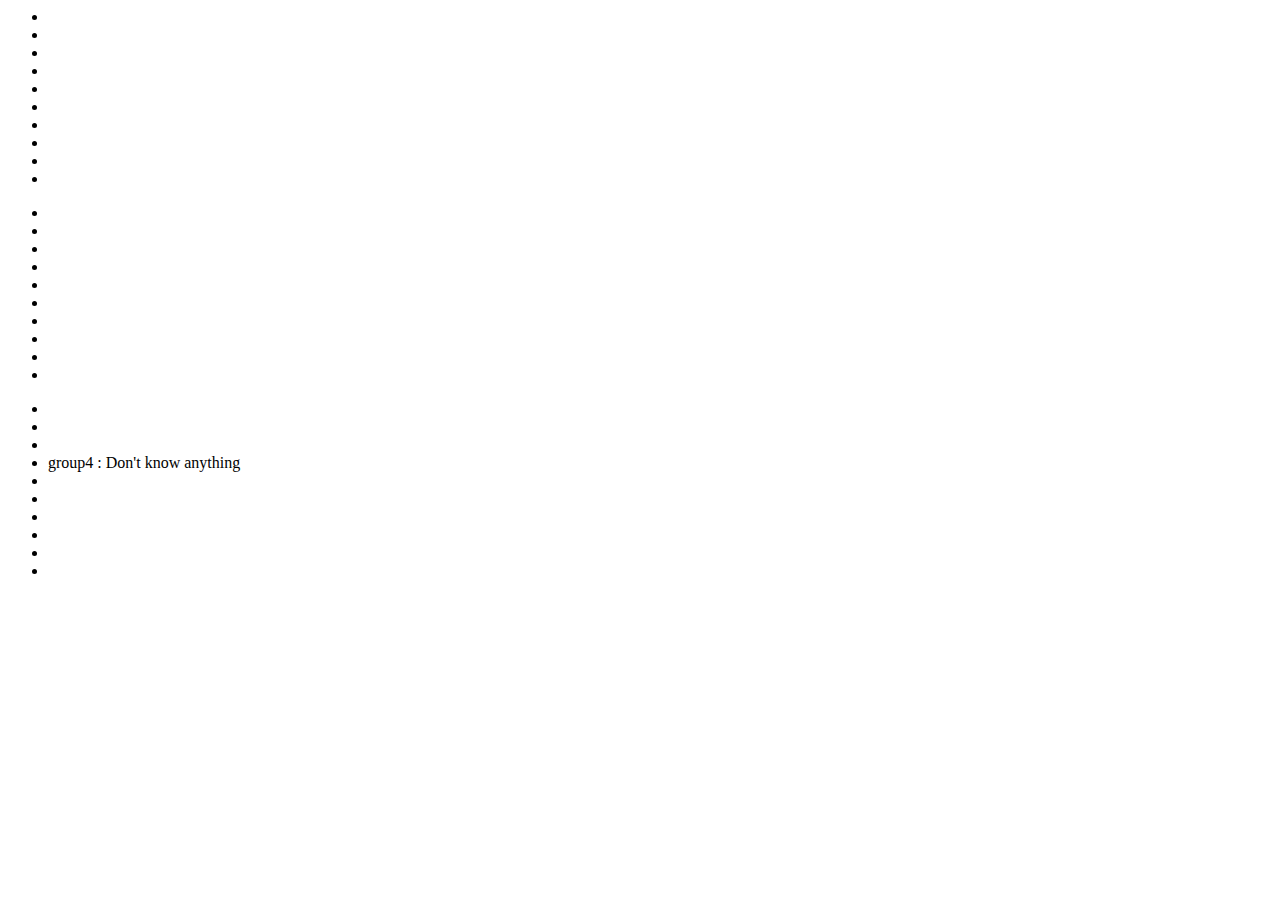
<file: 07_DOM/index.html>
<html>
  <head>
    <title>Dom Document</title>
  </head>
  <body>
    <div id="Section1">
      <ul>
        <li class="group1"></li>
        <li class="group2"></li>
        <li class="group3"></li>
        <li class="group4"></li>
        <li class="group5"></li>
        <li class="group6"></li>
        <li class="group7"></li>
        <li class="group8"></li>
        <li class="group9"></li>
        <li class="group10"></li>
      </ul>
    </div>
    <div id="Section2">
      <ul>
        <li class="group1"></li>
        <li class="group2"></li>
        <li class="group3"></li>
        <li class="group4"></li>
        <li class="group5"></li>
        <li class="group6"></li>
        <li class="group7"></li>
        <li class="group8"></li>
        <li class="group9"></li>
        <li class="group10"></li>
      </ul>
    </div>
    <div id="Section3">
      <ul>
        <li class="group1"></li>
        <li class="group2"></li>
        <li class="group3"></li>
        <li class="group4"></li>
        <li class="group5"></li>
        <li class="group6"></li>
        <li class="group7"></li>
        <li class="group8"></li>
        <li class="group9"></li>
        <li class="group10"></li>
      </ul>
    </div>
    <script src="DOM.js"></script>
  </body>
</html>
</file>
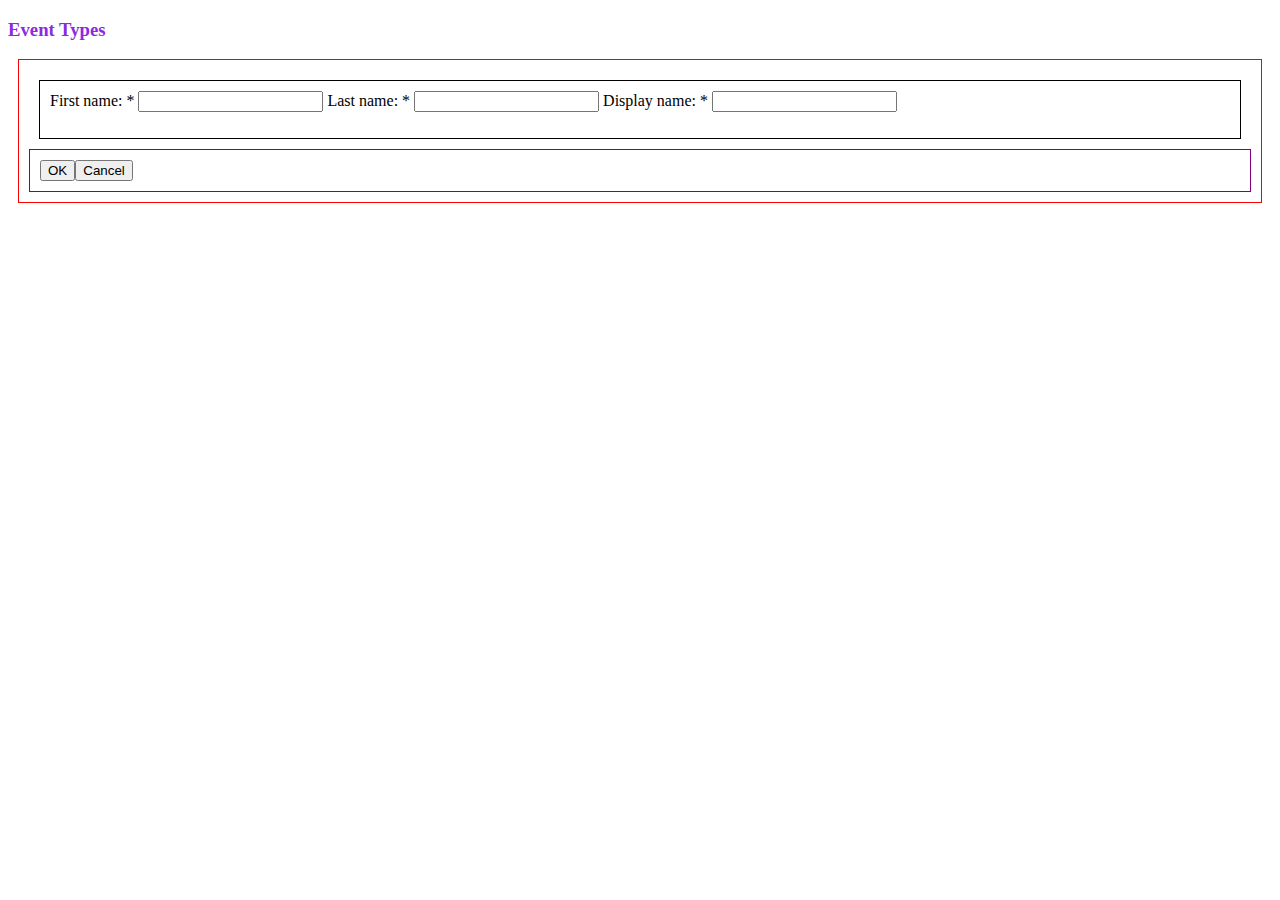
<file: 08_Events/index.html>
<!DOCTYPE html>
<style>
#topic{
  color:blueviolet;
}
</style>
<html lang="en">
  <head>
    <title>Event Types</title>
 
  </head>

  <body>
  
    <h3 id="topic">Event Types</h3> 
    <form action="#" method="post" id="userForm" style="border:1px solid red;padding: 10px;margin: 10px">
      <div id="userDivForm" style="border:1px solid black;padding: 10px;margin: 10px">
        <label for="first_name">First name: <span>*</span></label>
        <input id="first_name" type="text"  required />
        <label for="last_name">Last name: <span>*</span></label>
        <input id="last_name" type="text"  required />
        <label for="display_name">Display name: <span>*</span></label>
        <input id="display_name" type="text" required />
        <p id ="pdisplay"></p>
      </div>
      <div id='coord'></div>
      <div id="divButtonPanel" style="border: 1px solid purple;padding: 10px;">
        <button
          id="submitOK"
          type="submit"
          value="Submit Account"
        >OK
       
      <button id="C001" type="button" value="Not Create Account">
          Cancel
     </button>
      </div>
      
 
    </form>
    <script src="script2.js"></script>
  </body>
</html>
</file>
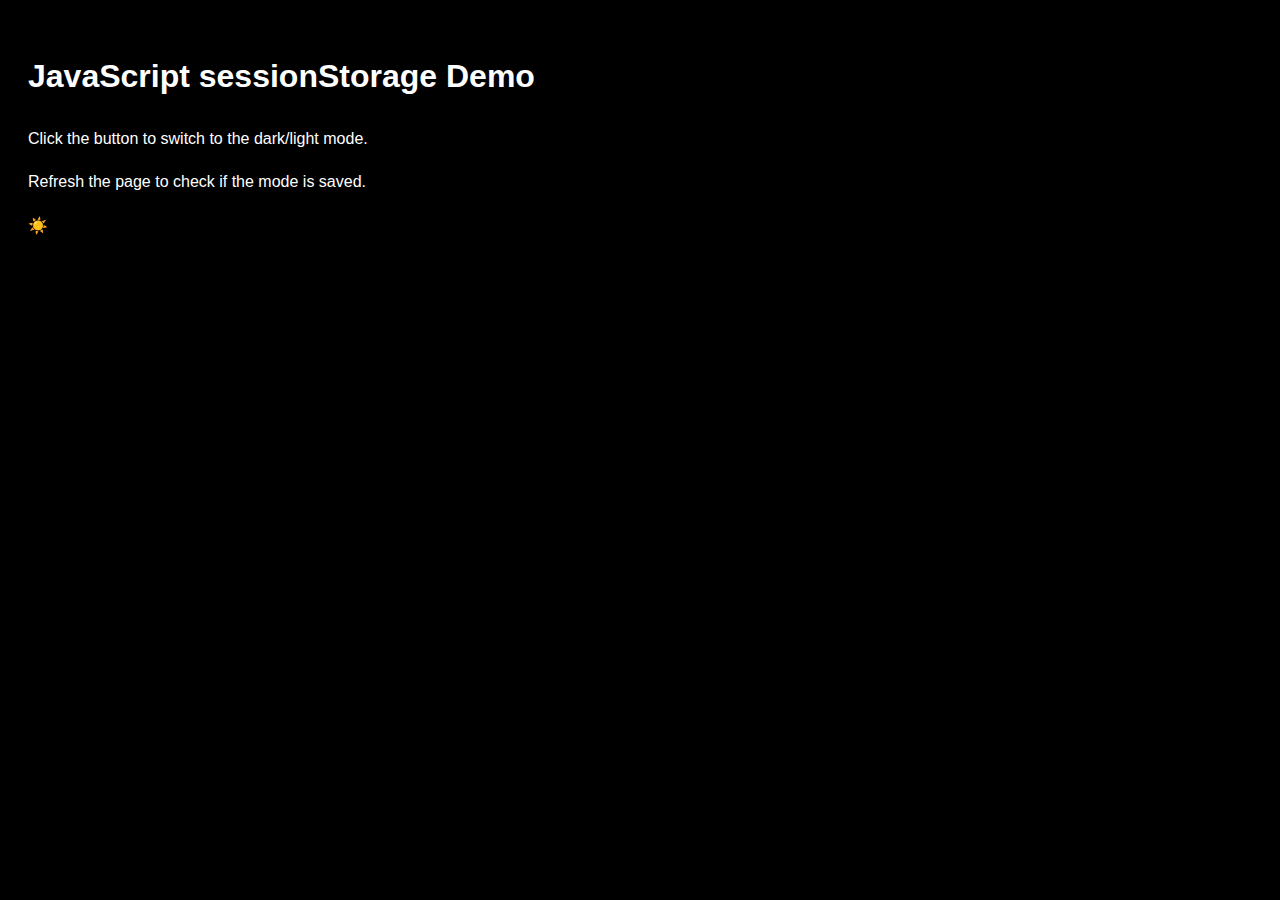
<file: 08_Events/ThemeDemo/Index.html>
<!DOCTYPE html>
<html lang="en">
<head>
    <meta charset="UTF-8">
    <meta name="viewport" content="width=device-width, initial-scale=1.0">
    <title>JavaScript sessionStorage Demo</title>
    <link rel="stylesheet" href="style.css">
</head>
<body>
    <div class="container">
        <h1>JavaScript sessionStorage Demo</h1>
        <p>Click the button to switch to the dark/light mode.</p>
        <p>Refresh the page to check if the mode is saved.</p>
        <a id="theme-switcher" class="btn"></a>
    </div>
    <script src="ThemeColor.js"></script>
</body>

</html>
</file>
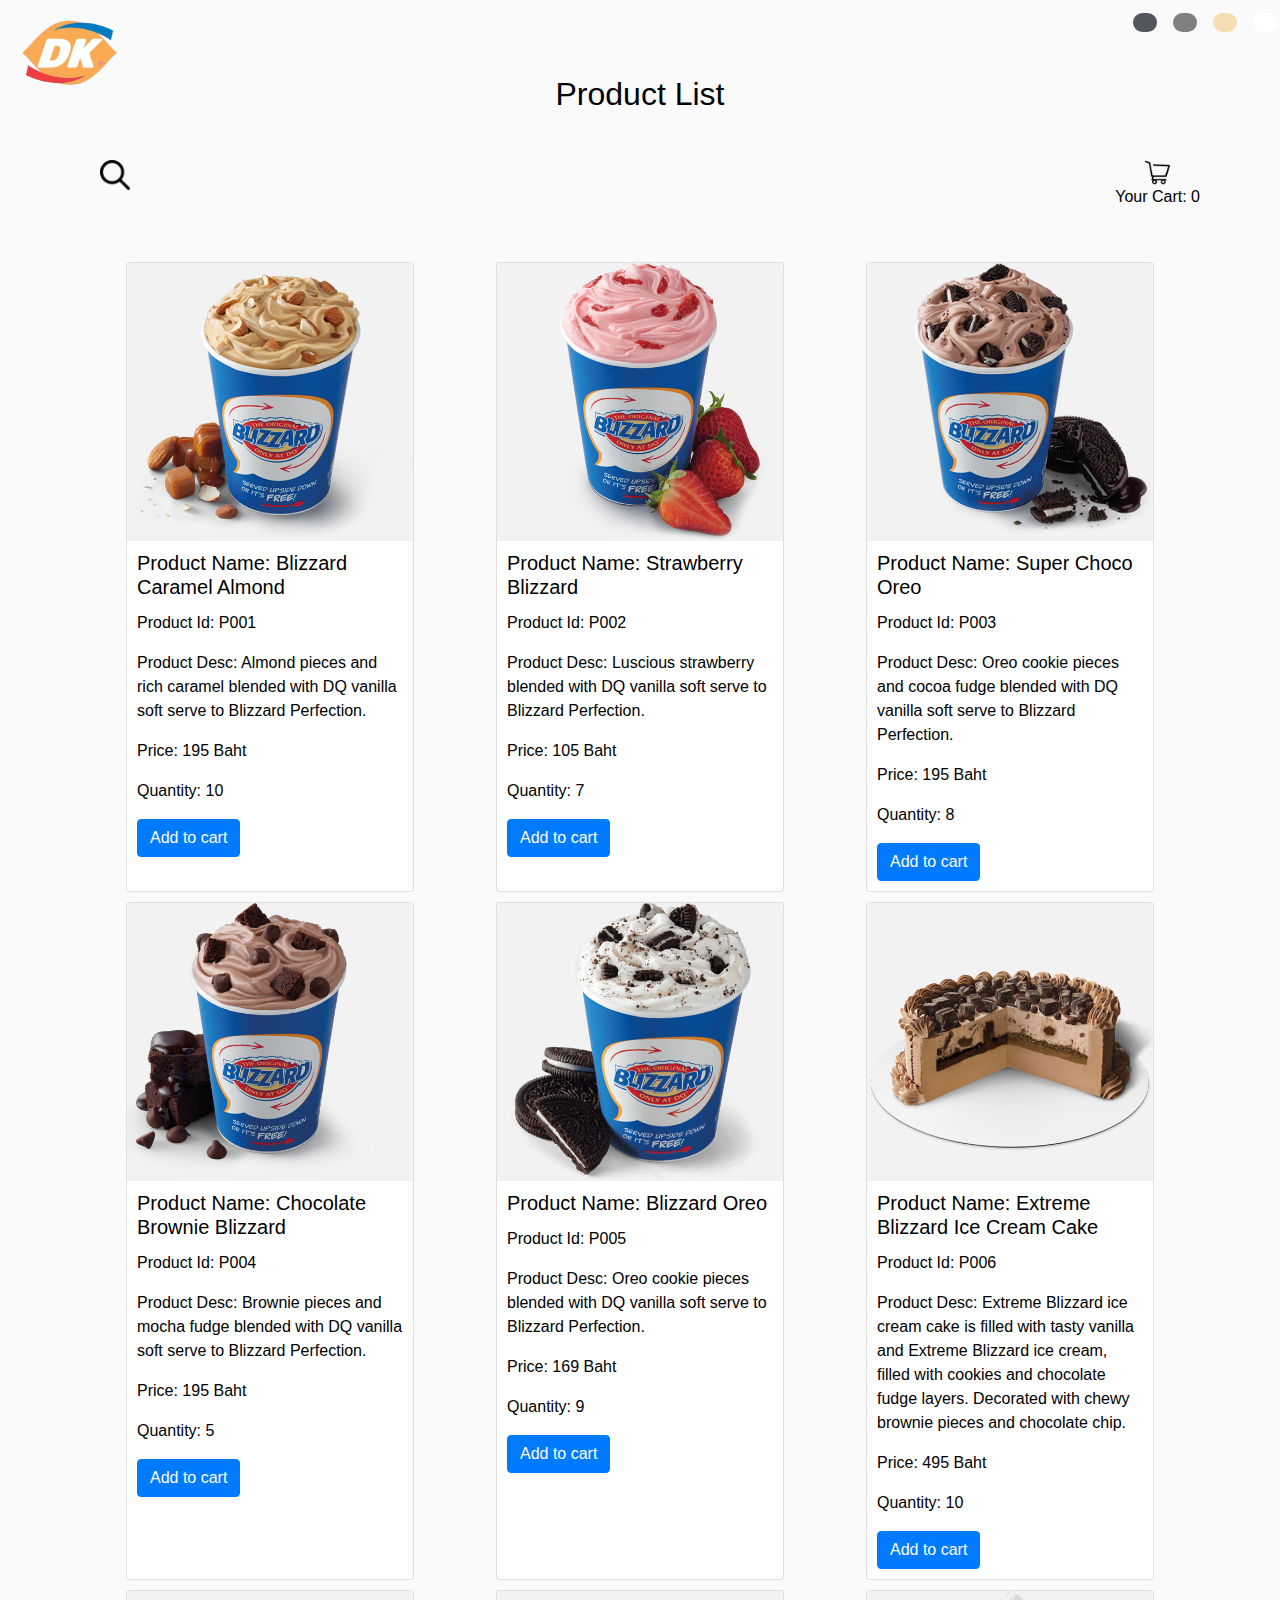
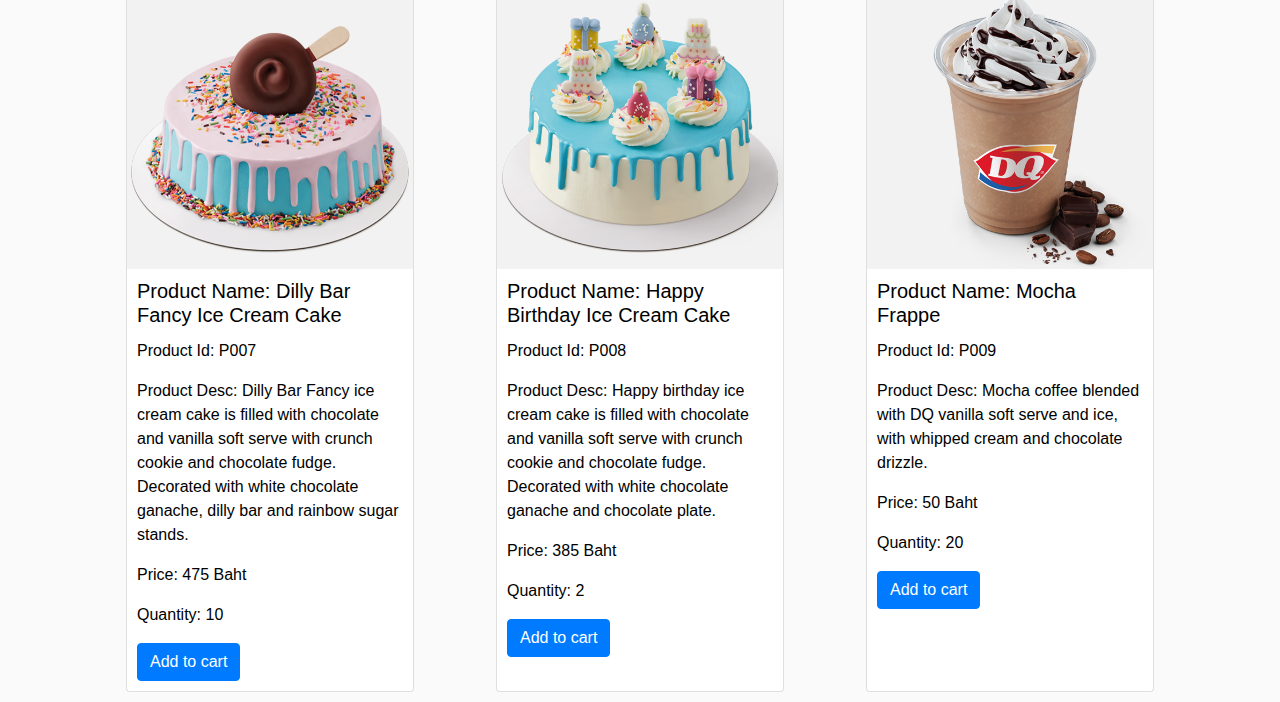
<file: 09_ClientStorage/Assignment8 - Copy/Index.html>
<!DOCTYPE html>
<html lang="en">

<head>
    <meta charset="UTF-8">
    <meta http-equiv="X-UA-Compatible" content="IE=edge">
    <meta name="viewport" content="width=device-width, initial-scale=1.0">
    <title>Dairy King</title>
    <link rel="stylesheet" href="https://stackpath.bootstrapcdn.com/bootstrap/4.3.1/css/bootstrap.min.css"
        integrity="sha384-ggOyR0iXCbMQv3Xipma34MD+dH/1fQ784/j6cY/iJTQUOhcWr7x9JvoRxT2MZw1T" crossorigin="anonymous">
    <link rel="stylesheet" href="style.css">
</head>

<body>
    <div class="body">
        <img id="logo" src="images/Logo.png" alt="Logo">
        <div class="themes">
            <button class="btn btn1"></button>
            <button class="btn btn2"></button>
            <button class="btn btn3"></button>
            <button class="btn btn4"></button>
        </div>
        <br>
        <div id="heading">
            <h2>Product List</h2>
        </div>

        <!-- Collapse button -->
        <button class="navbar-toggler" type="button" data-toggle="collapse" data-target="#basicExampleNav1"
            aria-controls="basicExampleNav1" aria-expanded="false" aria-label="Toggle navigation">
            <span class="navbar-toggler-icon"></span>
        </button>

        <div class="collapse navbar-collapse" id="basicExampleNav1">
            <ul class="navbar-nav ml-auto">
                <li class="nav-item">
                    <a href="#!" class="nav-link navbar-link-2 waves-effect">
                        <span id="cart-count" class="badge badge-pill bg-danger">
                            0
                        </span>
                        <i id="cart" class="bi bi-cart4"></i>
                    </a>
                </li>
                <li class="nav-item">
                    <a href="#!" id="remove-cart" class="nav-link navbar-link-2 waves-effect">
                        <i class="bi bi-trash"></i>
                    </a>
                </li>
                <li class="nav-item">
                    <a href="#!" id="search" class="nav-link waves-effect">
                        <i class="bi bi-search"></i>
                    </a>
                    <div id="input" class="d-none">
                        <div class="input-group mb-3">
                            <input type="text" id="input-text" class="form-control" placeholder="Search for name"
                                aria-label="Search for name" aria-describedby="basic-addon2">
                            <div class="input-group-append">
                                <button id="s-button" class="btn btn-outline-secondary" type="button">Search</button>
                            </div>
                        </div>
                    </div>
                </li>
            </ul>
        </div>
        </nav>
        <!-- Navbar -->
        <div id="products"></div>
    </div>

    <script src="ManageEle.js" type="module"></script> <!-- เรียก script จาก "ManageEle.js"' -->
    <script src="ThemeColor.js"></script>
</body>

</html>
</file>
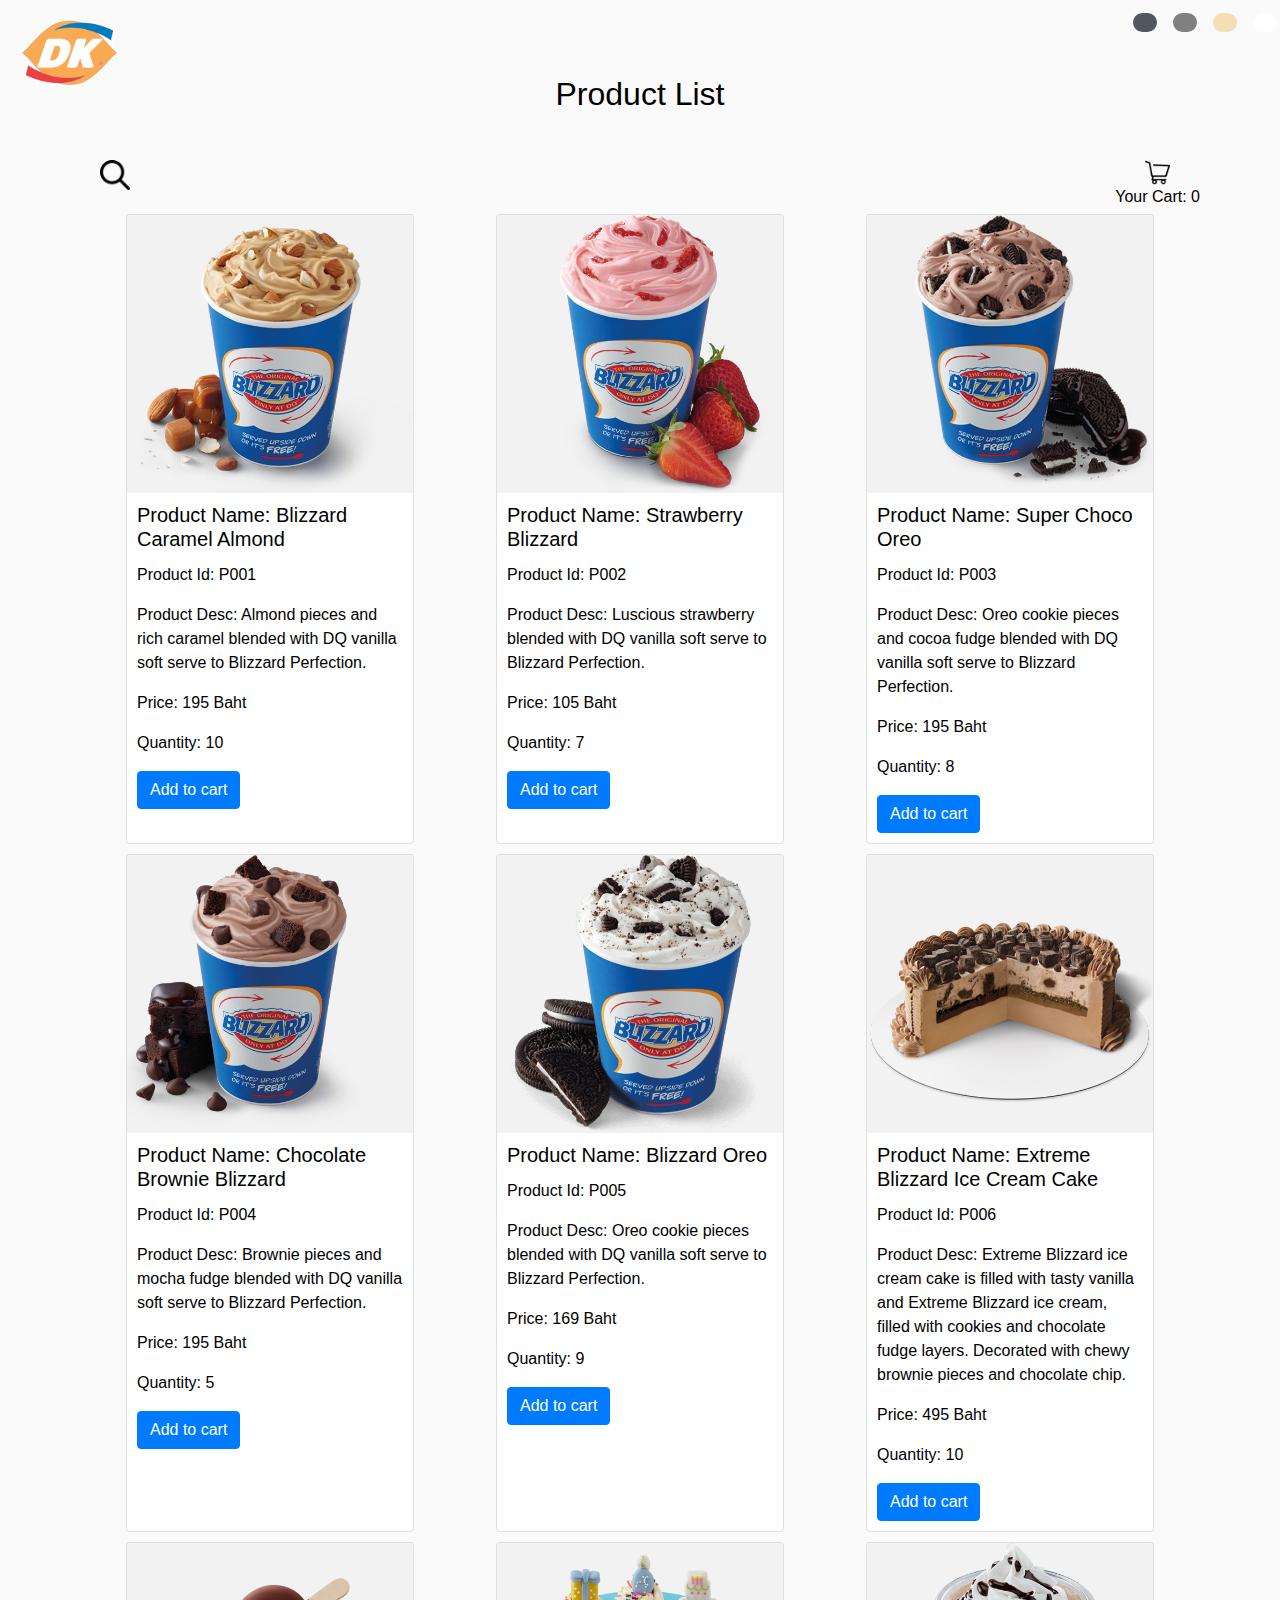
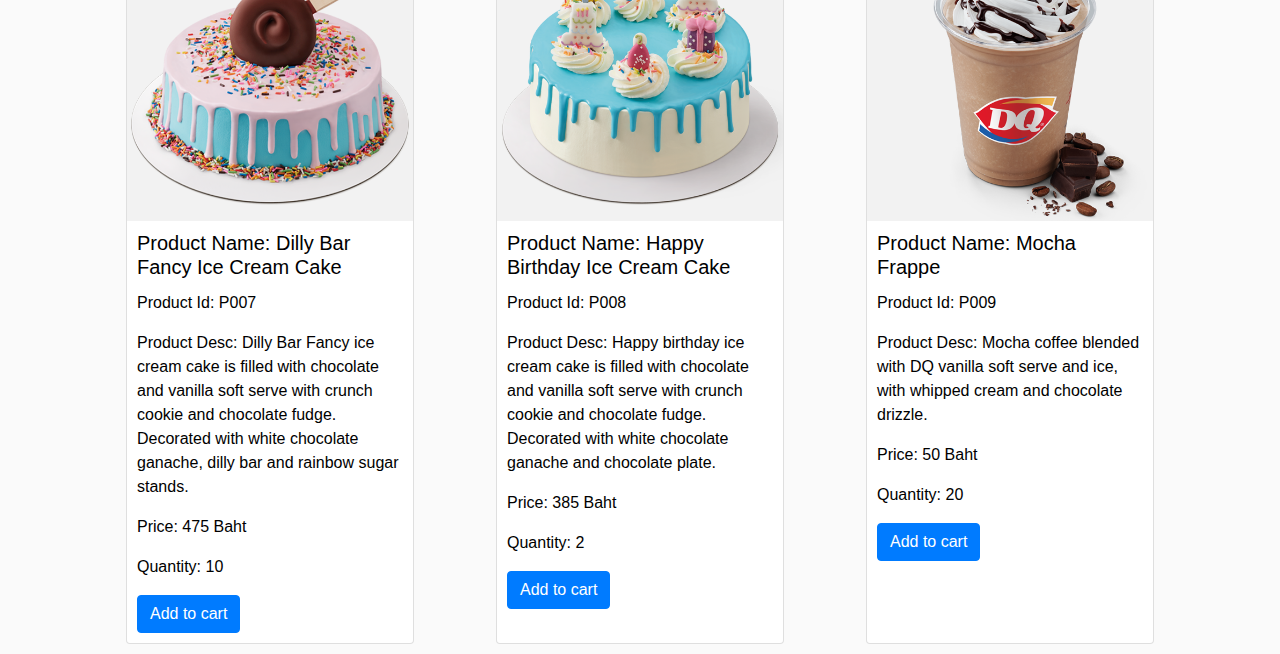
<file: 09_ClientStorage/Assignment8/Index.html>
<!DOCTYPE html>
<html lang="en">

<head>
    <meta charset="UTF-8">
    <meta http-equiv="X-UA-Compatible" content="IE=edge">
    <meta name="viewport" content="width=device-width, initial-scale=1.0">
    <title>Dairy King</title>
    <link rel="stylesheet" href="https://stackpath.bootstrapcdn.com/bootstrap/4.3.1/css/bootstrap.min.css"
        integrity="sha384-ggOyR0iXCbMQv3Xipma34MD+dH/1fQ784/j6cY/iJTQUOhcWr7x9JvoRxT2MZw1T" crossorigin="anonymous">
    <link rel="stylesheet" href="style.css">
</head>

<body>
    <div class="body">
        <img id="logo" src="images/Logo.png" alt="Logo">
            <div class="themes">
                <button class="btn btn1"></button>
                <button class="btn btn2"></button>
                <button class="btn btn3"></button>
                <button class="btn btn4"></button>
            </div>
        <br>
            <div id="heading">
            <h2>Product List</h2>
            </div>
        <div id="products"></div>
    </div>

        <script src="ManageEle.js" type="module"></script> <!-- เรียก script จาก "ManageEle.js"' -->
        <script src="ThemeColor.js"></script>
</body>
</html>
</file>
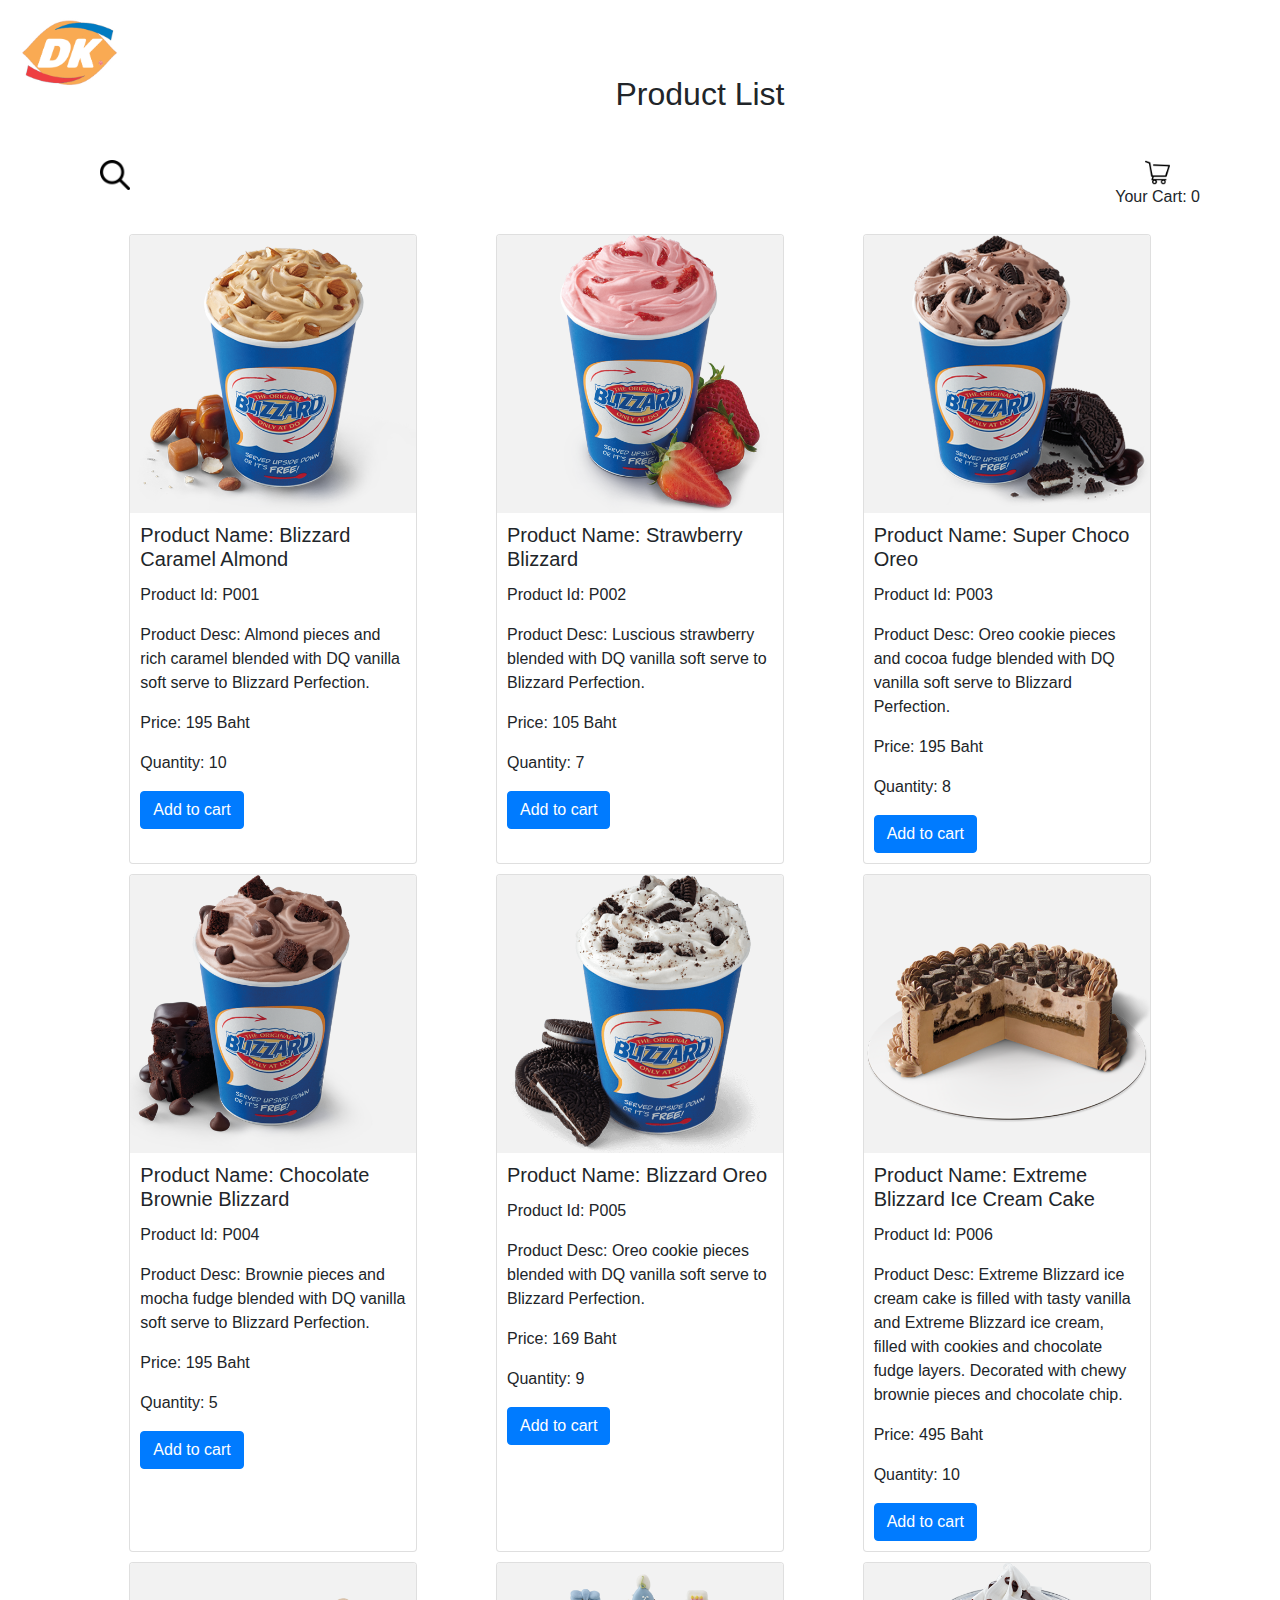
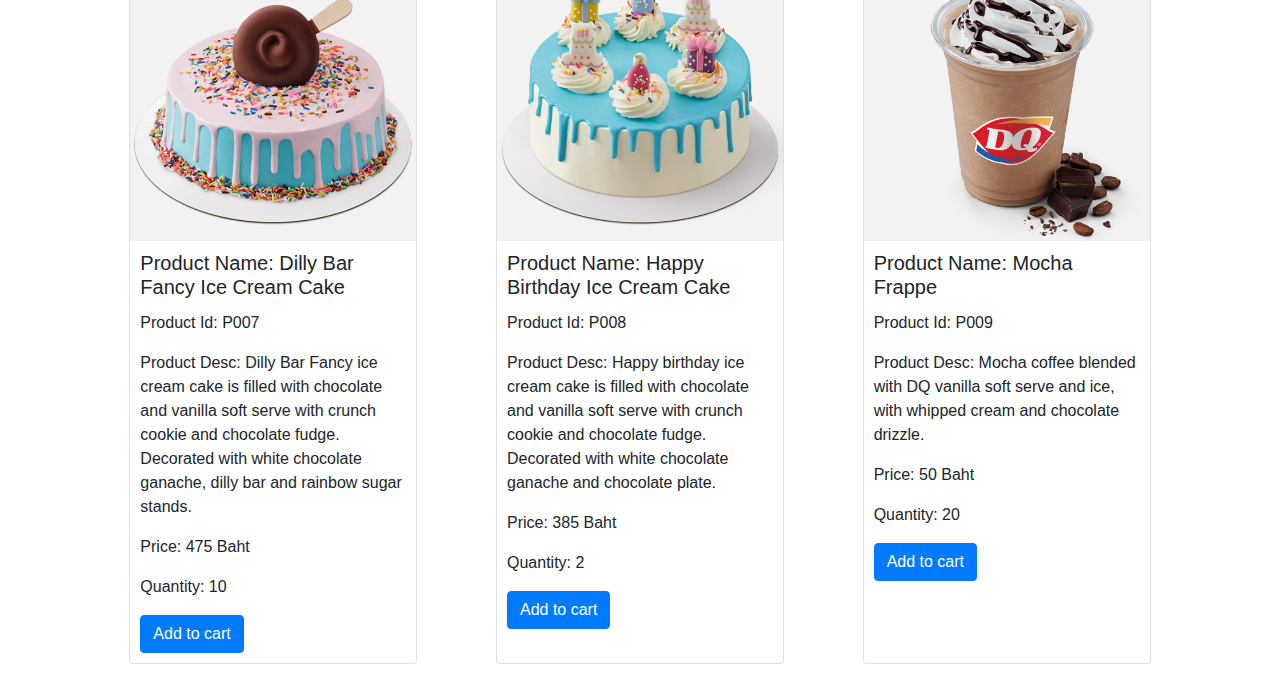
<file: 08_Events/Assignment7/Assignment7/Index.html>
<!DOCTYPE html>
<html lang="en">
<head>
    <meta charset="UTF-8">
    <meta http-equiv="X-UA-Compatible" content="IE=edge">
    <meta name="viewport" content="width=device-width, initial-scale=1.0">
    <title>Dairy King</title>
    <link rel="stylesheet" href="https://stackpath.bootstrapcdn.com/bootstrap/4.3.1/css/bootstrap.min.css" integrity="sha384-ggOyR0iXCbMQv3Xipma34MD+dH/1fQ784/j6cY/iJTQUOhcWr7x9JvoRxT2MZw1T" crossorigin="anonymous">
    <link rel="stylesheet" href="style.css">
</head>
<body>
    <img id="logo" src="images/Logo.png" alt="Logo">
    <h1 id="logo" ></h1> 
    <br>
    <div id="heading">
        <h2>Product List</h2>
    </div>
    <div id="products">
    </div>
    <script src="ManageEle.js" type="module"></script> <!-- เรียก script จาก "ManageEle.js"' -->
</body>
</html>
</file>
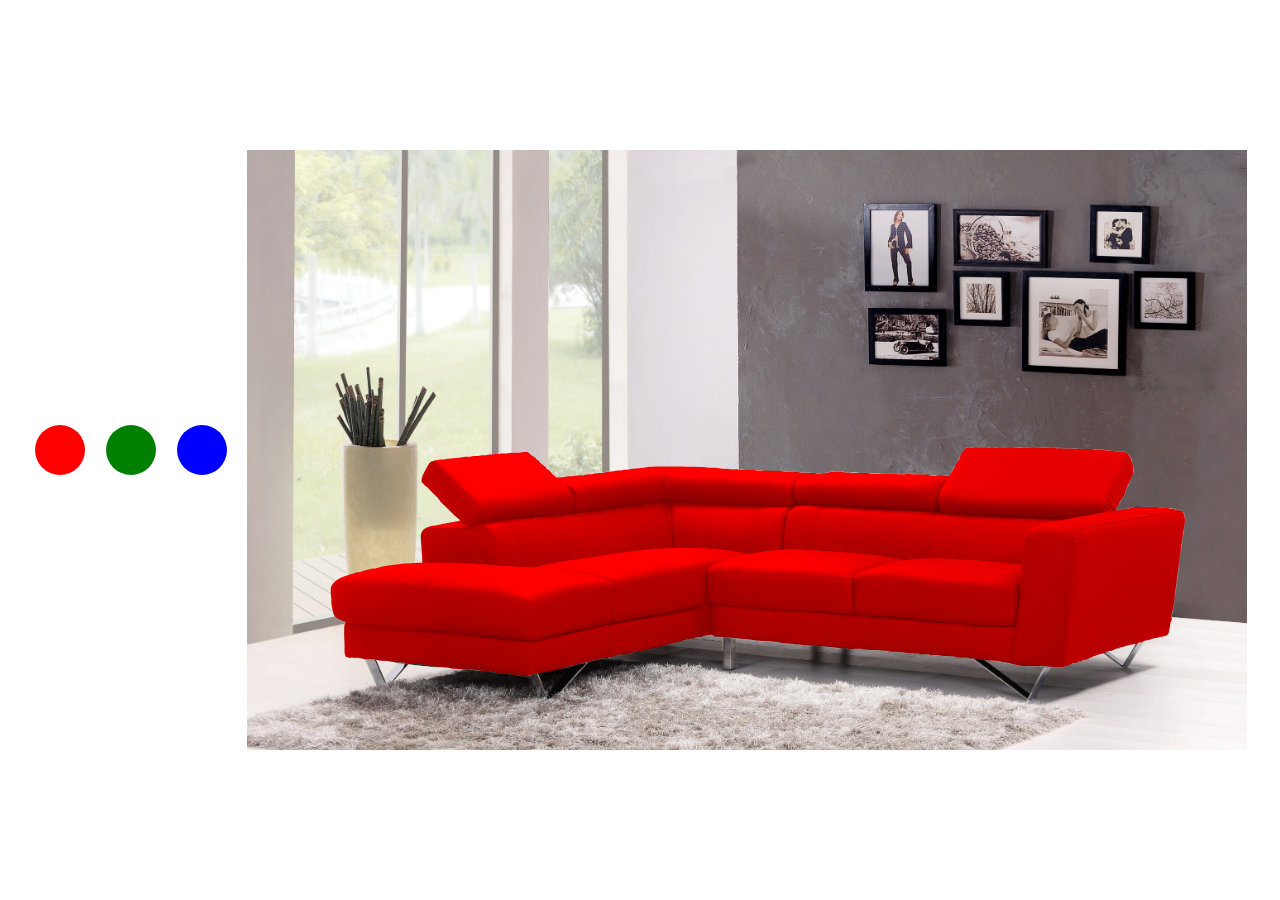
<file: 08_Events/change-sofa-color/src/index.html>
<!DOCTYPE html>
<html>
  <head>
    <meta charset=UTF-8 />
    <link rel="stylesheet" type="text/css" href="styles.css" />
  </head>
  <body>
    
    <input type="radio" name="color" id="red-radio" ><label  for="red-radio" class="red"></label>
    <input type="radio" name="color" id="green-radio"><label for="green-radio" class="green"></label>
    <input type="radio" name="color" id="blue-radio"><label  for="blue-radio" class="blue"></label>
    
    <div class="sofa">
      <svg viewBox="0 0 4835 3135">
        <path id="Color_Fill_1" data-name="Color Fill 1" class="cls-1" d="M848,1996c0.171-35.49-4.676-66.68-6-102-0.48-12.81-4.213-30.26,1-42,8.7-19.59,26.461-28,49-34,6.61-1.76,11.056-.19,18-2,36.166-9.42,80.828-14.86,118-23a15.607,15.607,0,0,0,1-5c-21.38-15.75-39.369-36.37-58-55-11.6-11.6-24.94-21.91-36-34-5.511-6.03-8.556-13.89-14-20-7.121-8-16.414-14.41-24-22-8.249-8.25-15.3-18.25-24-26-2.935-2.61-7.12-3.37-10-6-6.895-6.31-12.269-14.5-19-21-0.091-20.88,7.935-35.5,15-49,6.452-12.33,20.451-41.71,31-48,11.615-6.92,31.864-7.53,46-11h12c31.428-7.76,68.32-4.21,100-12,12.82-3.15,23.19,1.16,36-2,15.11-3.72,36.64-2.22,52-6h18c13.97-3.43,53.88-7.36,64-6,3.52,0.47,5.82-1.47,8-2h22c7.89-1.92,24.11-2.06,32-4h36c6.9-1.66,34.61-5.06,44-2,5.8,1.89,8.92,7.39,13,11,6.13,5.43,13.97,8.49,20,14,2.35,2.14,3.63,5.89,6,8,2.93,2.61,7.12,3.37,10,6,3.74,3.42,6.22,8.63,10,12,7.94,7.08,16.53,12.53,24,20,2.94,2.94,4.91,7.24,8,10,2.93,2.61,7.12,3.37,10,6,5.16,4.72,9.05,11.04,14,16,6.65,6.65,14.48,12.22,21,19a221.261,221.261,0,0,0,56-6h16c11.55-2.87,29.62-3.43,40-6h20c4.85-1.2,15.15-2.81,20-4h14c11.12-2.76,27.03-3.3,38-6h16c24.28-6.03,49.04-5.87,74-12h14c4.84-1.19,15.15-2.81,20-4h14c32.52-7.98,73.14-5.98,106-14,8.94-2.18,21.22-.35,28-2h114c13.41,0,29.64-.54,40,2h52c9.67,2.36,26.08-.91,38,2,22.57,5.51,53.26.43,76,6,11.32,2.77,26.92-.22,36,2,12.53,3.07,29.74-.51,40,2,10.72,2.62,25.51-.08,34,2h29c10.21,0,21.64.2,29,2,11.32,2.77,26.92-.22,36,2h32c14.38,3.51,37-1.66,52,2,30.1,7.34,71.52.59,102,8q8.505-.495,17-1c4.42,0.89,11.79,2.06,16,3h31c4.16,1.01,22.98,6.66,26,6,24.59-5.35,44.92-12,76-12,12.83,0,28.2-.4,38,2,10.72,2.62,25.51-.08,34,2,10.72,2.62,25.51-.08,34,2h31c9.64,0,20.16.33,27,2,13.83,3.38,33.61-1.03,46,2h71c15.96,0.02,31.92,2,50,2,13.79,0,24.35-2.6,35,0h44c5.97,0.22,10.73,3.67,18,2,1.27-.29,4.06-2.2,6-2,5.03,0.51,17.03,2.78,22,4,9.49,2.32,22.7.27,30,2,8.46,2.01,13.08-4.15,22-2,11.09,2.67,22.99,3.96,38,4,2.55-9.75,11.71-14.97,16-23,8.46-15.85,15.36-29.42,24-45,1.24-2.24,4.83-4.73,6-7,8.64-16.79,17.41-48.85,32-58,2.14-1.34,23.13-5.54,26-5,2.54,0.48,5.65,3.03,10,2,10.78-2.55,26.57-.09,40-1,7.4-.5,17.2-1.45,24,0,11.32,2.41,24.77-1.84,34,0,8.8,1.75,21.5,2.07,31,0q16.005,0.495,32,1c8.34-1.58,20.82-1.47,31-1,3,0.33,6,.67,9,1,12.96-2.54,28.77,2.83,42,0,6.92-1.48,19.07-1.03,26,0q13.5-.495,27-1c12.14,2.63,26.86,2.04,41,2,20.05-.05,40.18-2.75,59,0,13.86,2.03,29.61-.47,41,2,5.47,1.18,9.96-.85,14,0h21c12.75,0.06,28.48.66,40,3q9.495-.495,19-1c4.46,0.09,8.6,1.33,12,2,3.67-.33,7.33-0.67,11-1,11.73-.14,23.5.26,32,2h34c28.03,6.18,59.31,3.71,86,10,18.36,4.33,29.47-.77,43,9,15.9,11.48,36,71.38,27,98-8.05,23.8-20.6,46.56-30,69-6.08,14.5-8.31,28.25-16,41-5.42,8.99-12.39,18.41-18,27q-4.005,9.495-8,19c-3.51,5.79-8.1,11.54-10,19,9.44,5.9,17.47.33,29-3q9.495-.495,19-1c10.64-2.85,24.47-6.12,36-9,17.06-4.26,47.27-1,69-1,21.37,0,43.76-.92,62,3q7.5-.495,15-1c22.45,4.93,44.06,4.19,63,12,8.68,3.58,19.01,2.98,26,8,23.07,16.59,12.32,72.64,5,100-2.36,8.83.23,15.13-2,24-4,15.9-5.14,37.59-9,54v16c-9.28,38.91-9.36,88.76-19,128q-0.495,10.5-1,21c-4.42,18.64-4.61,40.8-9,59q-0.495,12-1,24c-4.25,17.05-6.13,40.93-11,58-1.9,6.65-5.75,22.44-4,30,0.53,2.31,2.88,5.1,2,9-1.25,5.51-5.37,10.09-7,15-2.66,8.02-.75,15.46-3,24-0.8,3.02-3.22,6.98-4,10v10c-2.09,7.97-9.01,18.01-18,19-7.98,5.25-23.57,3.86-34,7-2.37.71-5.34,3.29-8,4h-10c-8,2.37-19.24,6.33-28,9-5.53,1.69-10.78.63-16,3-4.06,1.84-10.87,6.37-15,8q-7.995.495-16,1c-5.74,2.1-12.49,7.19-18,9h-10c-9.73,2.66-20.17,3.06-31,6-21.23,5.77-45.55,12.5-65,21-7.82,3.42-17.12,2.24-25,6-20.97,10.02-43.86,14.95-67,23-10,3.48-23.21,10.79-33,15-7.54,3.24-15.63,2.84-23,6-2.26.97-4.81,4.24-7,5-5.89,2.05-11.06-.09-16,2-2.83,1.2-5.3,5.05-8,6-5.79,2.04-12.92-.88-18,1-9.49,3.51-18.35,10.44-27,14q-6,1.005-12,2c-1.79.87-4.81,4.54-7,5-2.67-.67-5.33-1.33-8-2-15.44,1.68-29.61,1.57-44-2h-16c-7.32-1.82-22.66-2.29-30-4-6.28-1.46-20.11,3.55-28,2-12.17-2.39-28.19.97-41-2-3.07-.71-7.5-2.89-12-2-6.49,1.29-14.9,4.88-23,3-24.26-5.64-51.23-12.15-74-18h-14c-10.03-2.4-23.06-4.72-32-7-9.77-2.49-21.17-1.14-29-2h-11c-8.06-2.87-17.98-2.88-27-5q-7.995.495-16,1c-19.59-4.36-41-5.03-61-10h-24c-6.21-1.54-17.67.09-26-2-3.34-.84-8.66-3.16-12-4h-14a88.127,88.127,0,0,1-20-2h-20c-6.81-1.69-21.19-2.31-28-4h-24c-4.02-1-11.98-3-16-4h-34c-27.55-6.84-63.46-3.39-90-10h-15a70.511,70.511,0,0,1-17-2h-26c-43.96-10.9-102.03-3.09-146-14h-21c-16.06,0-36.12,1.2-49-2h-20c-24.81-6.17-53.43-3.9-78-10h-25c-7.24-1.2-21.93-2.24-29-4h-22a76.715,76.715,0,0,0-18-2h-14c-19.49-4.85-44.33-3.11-64-8-12.91-3.21-23.82,1.04-36-2-52.03-12.99-117.97-7.08-170-20h-30c-6.81-1.69-21.19-2.31-28-4h-16c-3.02-.77-6.98-3.23-10-4h-20c-8.38,0-13.65-1.56-19-3h-34c-8.94-2.25-13.84-8.56-21-10-7.6,5-19.93,1.97-30,5-7.32,2.21-16.6,5.09-24,7h-16c-6.48,1.69-14.36,6.13-20,8h-10c-5.91,1.52-12.64,1.99-20,4-9.07,2.48-20.67,7.61-30,11-8.85,3.21-16.49,2.41-26,5-14.96,4.08-31.13,8.42-46,13-34.9,10.74-71.95,15.23-106,26l-35,3c-5.33,1.63-13.44,6.2-19,8h-8c-7.09,1.84-16.91,4.17-24,6-10.77,2.77-20.44-.95-32,2-11.09,2.82-23.08,7.17-34,10q-7.005.495-14,1c-2.26.99-5.33,4.19-8,5-9.7,2.94-19.19-.81-30,2-80.47,20.95-159.14,40.2-241,62-18.58,4.95-38.63,5.25-56,10h-10c-3.46.88-8.22,4.37-11,5-2.15.49-4.64-1.76-8-1-4.44,1.01-9.22,3.92-13,5-1-.33-2-0.67-3-1-5.18,1.9-11.14,5.38-18,7-11.65,2.75-26.33-2.85-35-5-15.16-3.76-31.99-2.15-46-6h-10c-5.33-1.34-15.44-2.67-21-4q-11.505-.495-23-1c-41.55-11.32-93.14-10.42-138-19-2,.33-4,0.67-6,1-7.39.37-28.72,0.88-37-1-8.18-1.86-16.4-1.88-24-3H995c-40.225-10.8-86.145-6.5-126-18-19.419-5.6-42.754-1.4-63-6q-6.5.495-13,1c-19.369-3.45-38.5-4.55-56-9-5.291-1.35-12.233,1.38-16,1-16.663-1.68-33.086-3.36-48-7H650c-12.9-3.25-27.358-4.77-40-8H564c-2.658-.7-5.629-3.3-8-4-4.74-1.4-10.847-1.2-14-2-9.768-2.49-23.392-.09-31-2-8.342-2.09-17.563,6.39-22-1-0.347-.78-2.677-1.16-7-1-3.293-3.32-6.358-3.71-7-10-5.684-8.97-2.467-35.8-3-50-0.575-15.33-2-35.65-2-54v-18c1.362-5.61.02-16.33,2-24,1.354-5.24,4.516-7.22,5-14-16.041-7.81-36.6-10.56-48-23-14.268-15.57-15.1-40.64-21-65v-28c-2.358-9.7-4.942-43.28-1-54,3.4-9.24,11.221-18.8,18-25,25.208-23.05,67.639-31.48,103-44,7.489-2.65,14.731-1.4,22-4,17.09-6.11,37.59-10.35,56-15,6.973-1.76,11.381-.23,18-2C688.814,2004.63,767.752,1996.52,848,1996Z"/>
      </svg>
    </div>
  </body>
</html>
</file>
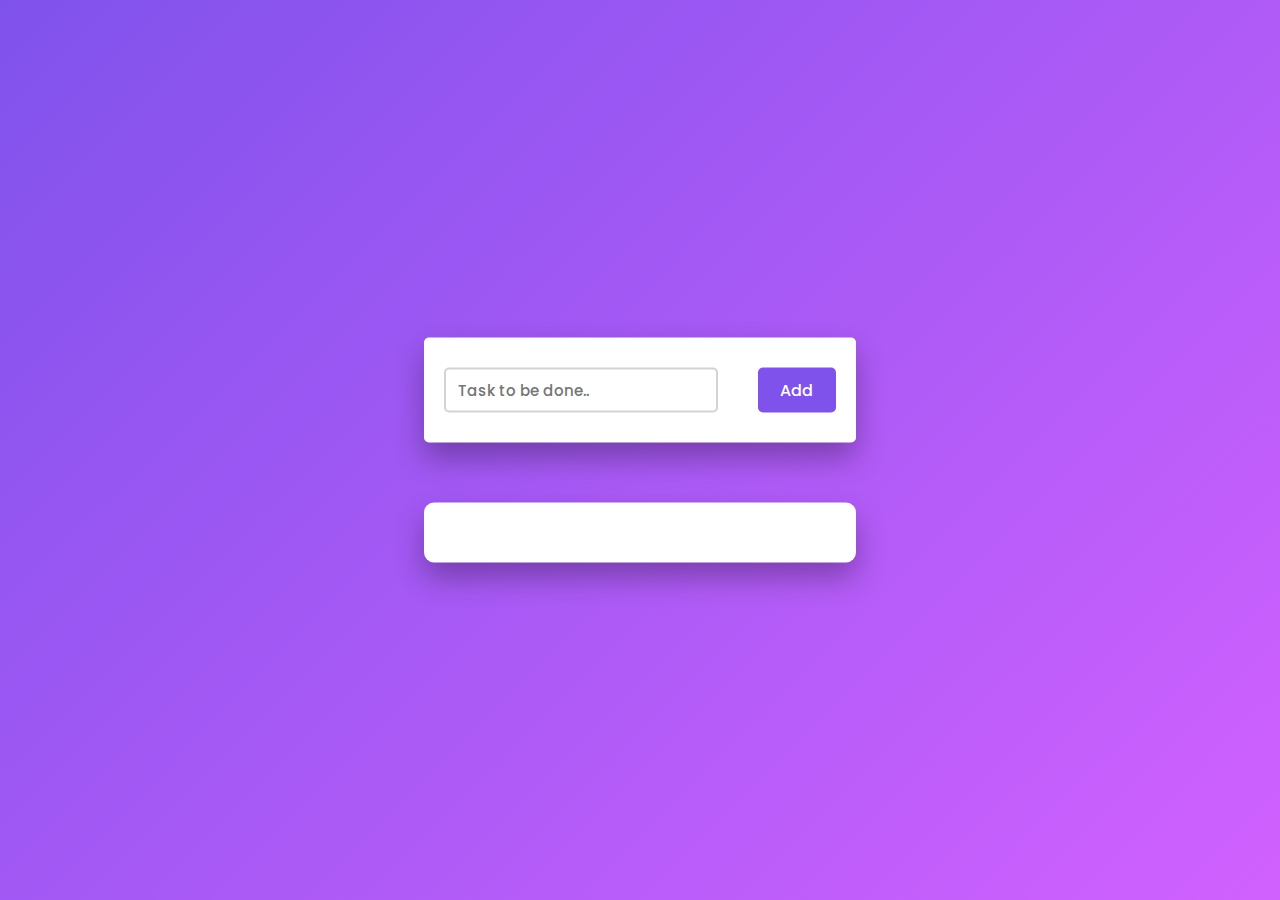
<file: 10_Promise/To-Do-List/To Do List/index.html>
<!DOCTYPE html>
<html lang="en">
<head>
    <title>Simple To Do List</title>
    <!--Google Font-->
    <link href="https://fonts.googleapis.com/css2?family=Poppins:wght@400;500&display=swap" rel="stylesheet">
    <!--Font Awesome CDN-->
    <link rel="stylesheet" href="https://cdnjs.cloudflare.com/ajax/libs/font-awesome/5.15.2/css/all.min.css">
    <!--Stylesheet-->
    <link rel="stylesheet" href="style.css">
</head>
<body>
    <div class="container">
        <div id="newtask">
            <input type="text" placeholder="Task to be done..">
            <button id="push">Add</button>
        </div>
        <div id="tasks"></div>
    </div>
    <!--Script-->
    <script src="script.js"></script>
</body>
</html>
</file>
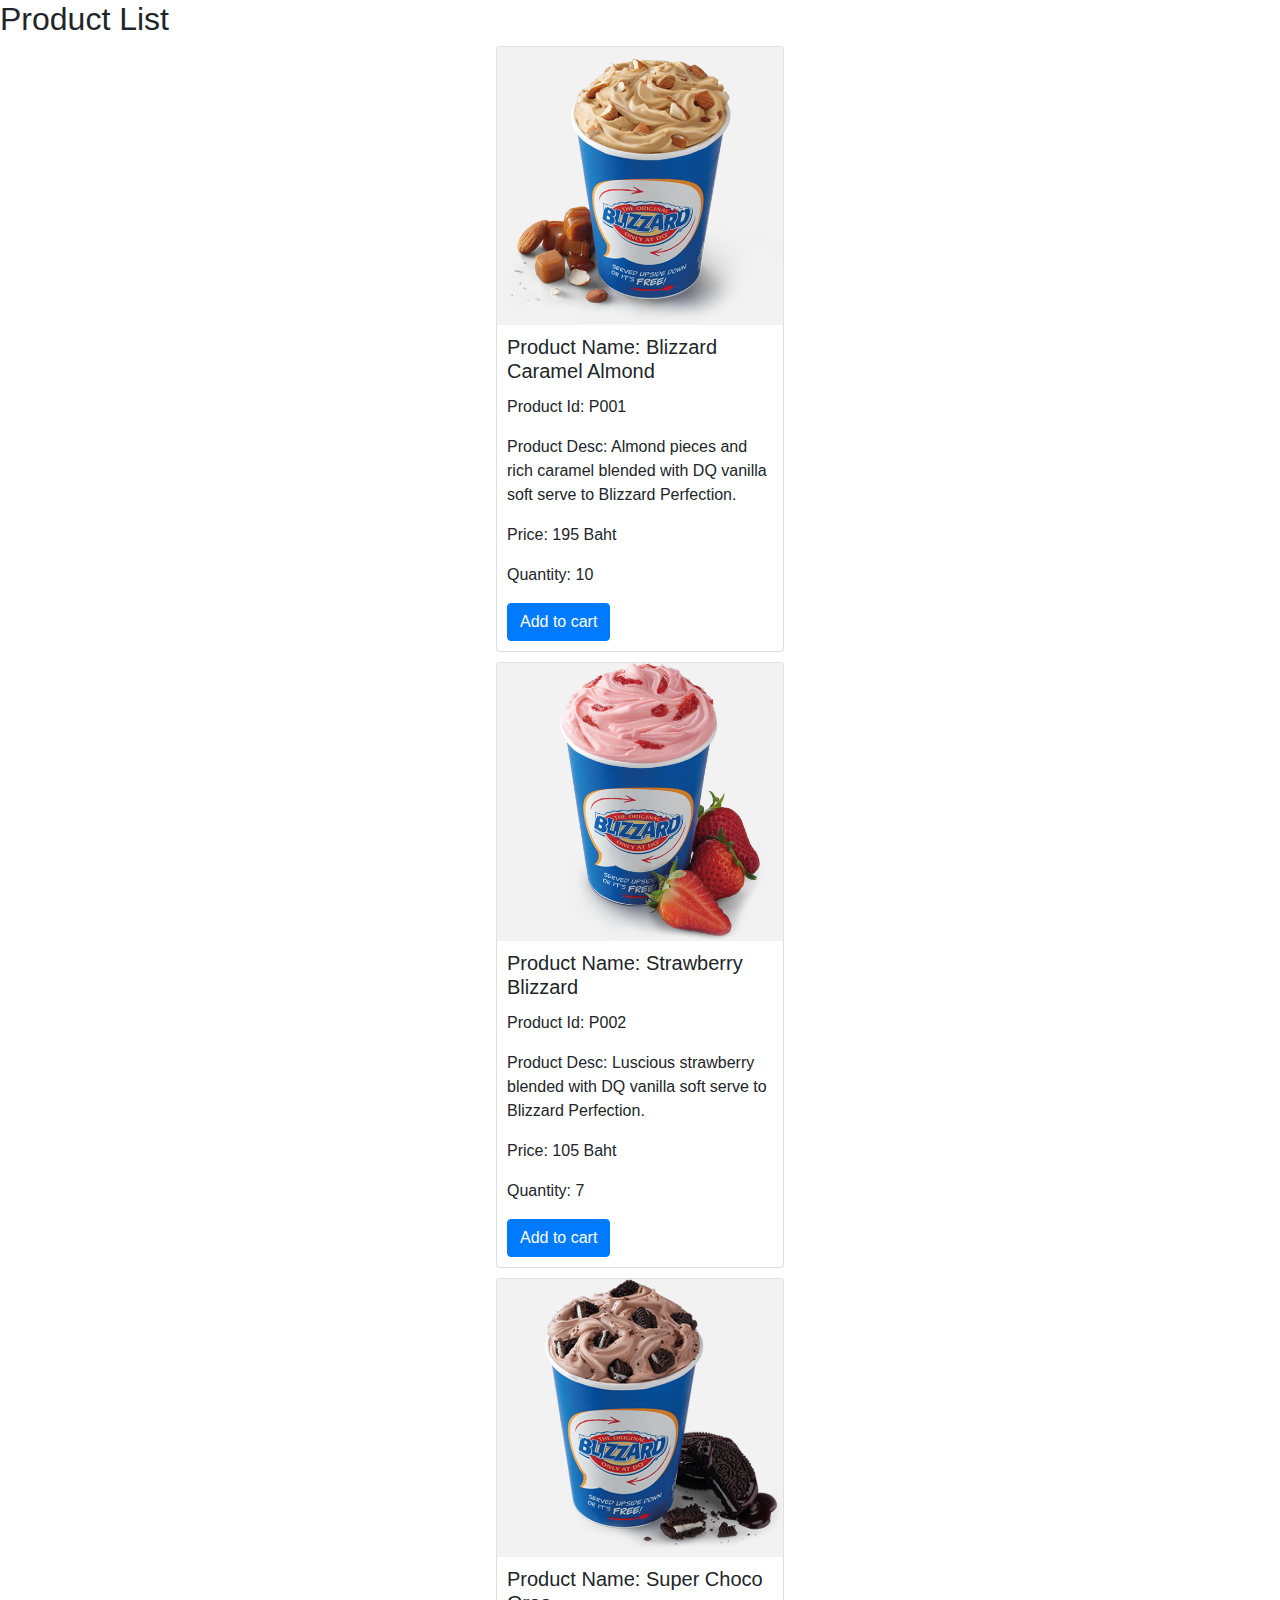
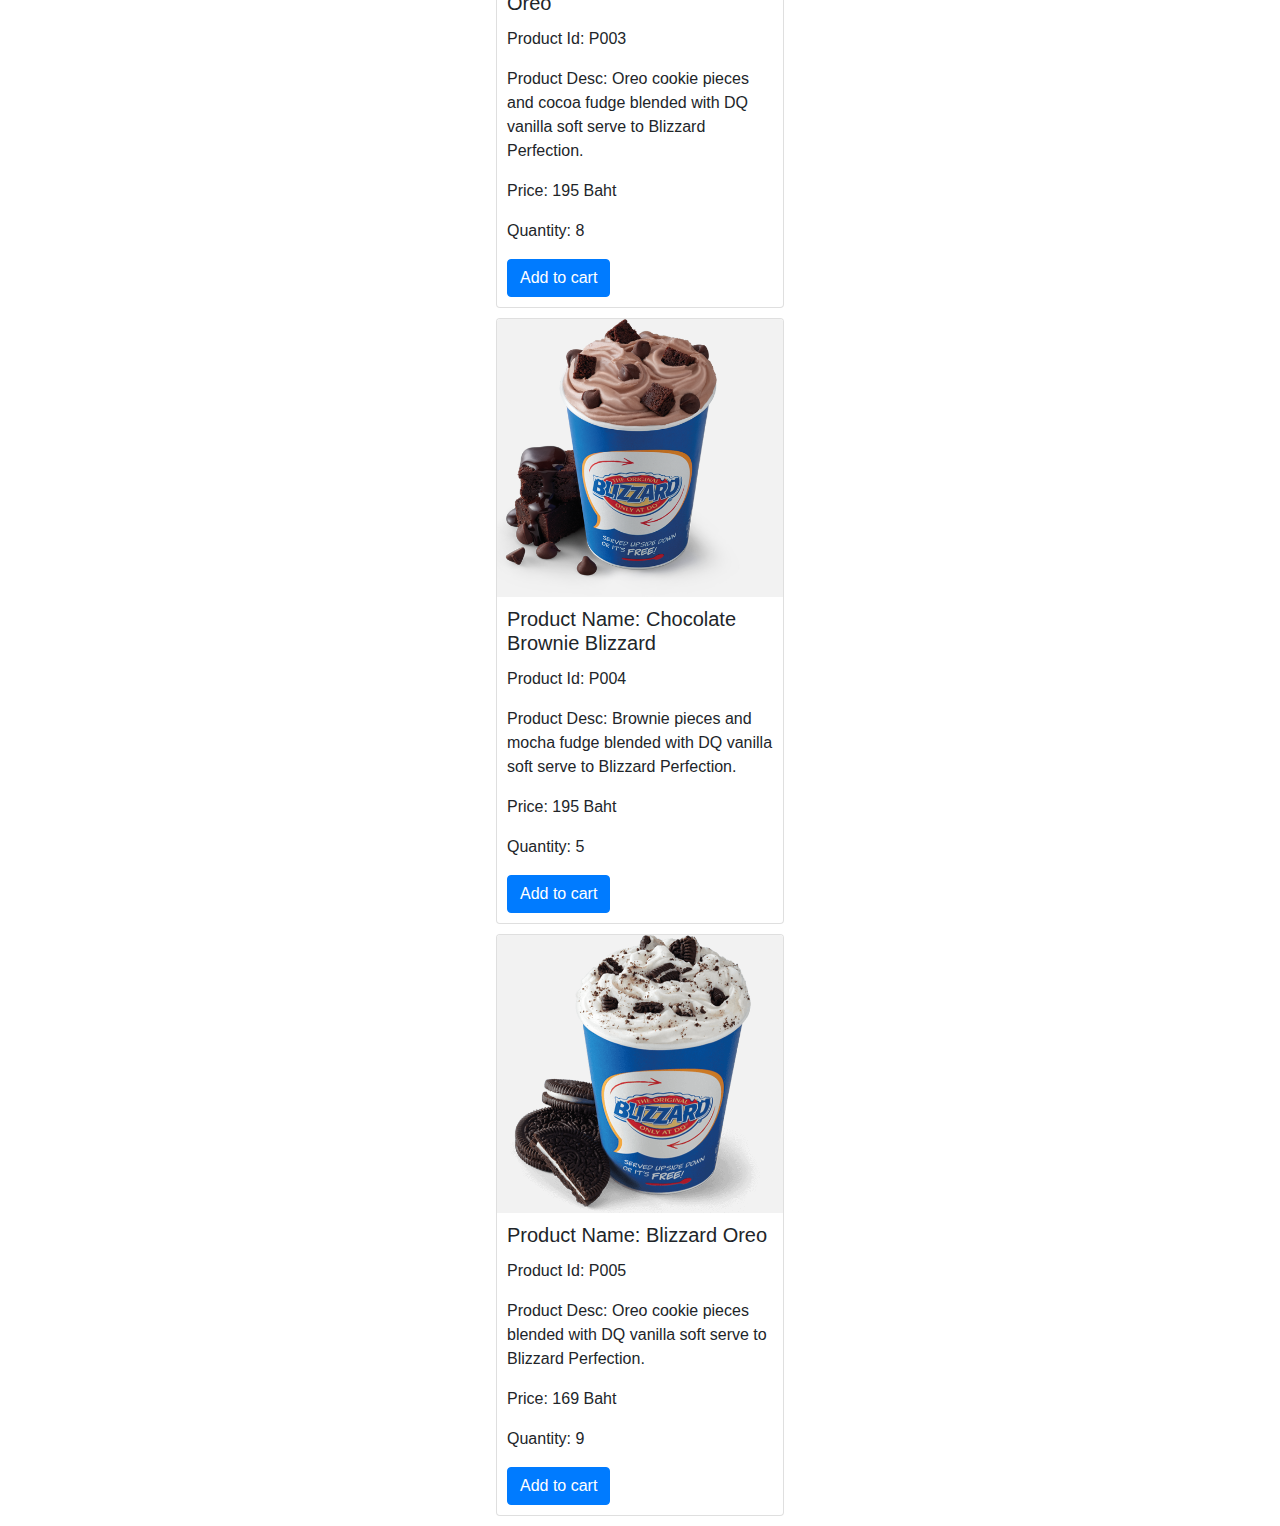
<file: 07_DOM/Assignment6/products.html>
<!DOCTYPE html>
<html lang="en">
<head>
    <meta charset="UTF-8">
    <meta http-equiv="X-UA-Compatible" content="IE=edge">
    <meta name="viewport" content="width=device-width, initial-scale=1.0">
    <title>Dairy King</title>
    <link rel="stylesheet" href="https://stackpath.bootstrapcdn.com/bootstrap/4.3.1/css/bootstrap.min.css" 
    integrity="sha384-ggOyR0iXCbMQv3Xipma34MD+dH/1fQ784/j6cY/iJTQUOhcWr7x9JvoRxT2MZw1T" crossorigin="anonymous">
</head>
<body>
    <div id="heading">
        <h2>Product List</h2>
    </div>
    <div id="products">
        
    </div>
    <script src="ManageEle.js" type="module"></script> <!-- เรียก script จาก "ManageEle.js"' -->
</body>
</html>
</file>
<file: 08_Events/ThemeDemo/style.css>
body {
    font-family: -apple-system, BlinkMacSystemFont, 'Segoe UI', Roboto, Oxygen, Ubuntu, Cantarell, 'Open Sans', 'Helvetica Neue', sans-serif;
    font-size: 16px;
    background-color: #fff;
    color: #333;
    line-height: 1.7;
    transition: 0.2s ease-in-out;
    padding: 20px;
}
.dark {
    background-color: black;
    color: #fff;
    cursor: pointer;
}
</file>
<file: 09_ClientStorage/Assignment8 - Copy/style.css>
#logo{
    width: 110px;
    position: absolute;
    float: left;
    margin: 10px 0 0 10px;
}
:root{
    --theme-color:#fafafa;
}
body{
    background-color: var(--theme-color);
    color: black;
}
.themes button{
    float: right;
    margin: 10px 0 0 10px;
    height: 25px;
    width: 25px;
    border: 3px solid #fafafa;
    border-radius: 720px;
    cursor: pointer;
}
.btn1{
    background-color: white;
}
.btn2{
    background-color: wheat;
}
.btn3{
    background-color: gray;
}
.btn4{
    background-color: #52565e;
    color: white;
}

#heading {
    --font-color:#fafafa;
    text-align: center;
    margin-top: 4%;
}
#searching {
    left: 100px;
    position: absolute;
    transition-duration: 1s;
    margin-top: 3%;
    display: flex;
    cursor: pointer;
}
#searchBtn{
    border-radius: 7px;
    background-color: white;
    border: 2px solid #555555;  
}
#searchBtn:hover {
    background-color: #555555;
    color: white;
}
#carting {
    position: absolute;
    right: 5em;
    margin-top: 3%;
}
#products {
    margin-top: 100px;
}
@keyframes move {
    0% {right: 20px;}
    100% {right: 100px;}
}
#Input{
    border-radius: 10px;
    background-color: rgb(224, 223, 214);
}
</file>
<file: 09_ClientStorage/Assignment8/style.css>
#logo{
    width: 110px;
    position: absolute;
    float: left;
    margin: 10px 0 0 10px;
}
:root{
    --theme-color:#fafafa;
}
body{
    background-color: var(--theme-color);
    color: black;
}
.themes button{
    float: right;
    margin: 10px 0 0 10px;
    height: 25px;
    width: 25px;
    border: 3px solid #fafafa;
    border-radius: 720px;
    cursor: pointer;
}
.btn1{
    background-color: white;
}
.btn2{
    background-color: wheat;
}
.btn3{
    background-color: gray;
}
.btn4{
    background-color: #52565e;
    color: white;
}

#heading {
    --font-color:#fafafa;
    text-align: center;
    margin-top: 4%;
}
#searching {
    left: 100px;
    position: absolute;
    transition-duration: 1s;
    margin-top: 3%;
    display: flex;
    cursor: pointer;
}
#searchBtn{
    border-radius: 7px;
    background-color: white;
    border: 2px solid #555555;  
}
#searchBtn:hover {
    background-color: #555555;
    color: white;
}
#carting {
    position: absolute;
    right: 5em;
    margin-top: 3%;
}
#products {
    margin-top: 100px;
}
@keyframes move {
    0% {right: 20px;}
    100% {right: 100px;}
}
#Input{
    border-radius: 10px;
    background-color: rgb(224, 223, 214);
}
</file>
<file: 08_Events/Assignment7/Assignment7/style.css>
#logo{
    width: 110px;
    float: left;
    margin: 10px 0 0 10px;
}
#heading {
    background-color: white;
    text-align: center;
    margin-top: 4%;
}
#searching {
    left: 100px;
    position: absolute;
    transition-duration: 1s;
    margin-top: 3%;
    display: flex;
}
#carting {
    position: absolute;
    right: 5em;
    margin-top: 3%;
}
#products {
    background-color: rgb(255, 255, 255);
    padding: 20px;
    margin-top: 100px;
}
@keyframes move {
    0% {right: 20px;}
    100% {right: 100px;}
}
#Input{
    border-radius: 10px;
    background-color: rgb(224, 223, 214);
}
#searchBtn{
    border-radius: 7px;
    margin-left: 5;
    background-color: white;
    border: 2px solid #555555;  
}
#searchBtn:hover {
    background-color: #555555;
    color: white;
}
</file>
<file: 08_Events/change-sofa-color/src/styles.css>
body {
  width: 100vw;
  height: 100vh;
  margin: 0;
  display: flex;
  align-items: center;
  justify-content: center;
}
.sofa {
  width: 1000px;
  height: 600px;
  background: url("sofa.jpg") no-repeat;
  background-size: 100% auto;
  margin:20px;
}
.sofa svg {
  mix-blend-mode: multiply;
}
label {
  display: inline-block;
  width:50px;
  height: 50px;
  border-radius: 50%;
  cursor: pointer;
}
label.red {
  background:red;
}
label.green {
  background:green;
}
label.blue {
  background:blue;
}
.cls-1 {
  fill:red;
}
#red-radio:checked ~ .sofa .cls-1 {
  fill:red;
}
#green-radio:checked ~ .sofa .cls-1 {
  fill:green;
}
#blue-radio:checked ~ .sofa .cls-1 {
  fill:blue;
}
input[type="radio"] {
  visibility: hidden;
}
</file>
<file: 10_Promise/To-Do-List/To Do List/style.css>
*,
*:before,
*:after{
    padding: 0;
    margin: 0;
    box-sizing: border-box;
}
body{
    height: 100vh;
    background: linear-gradient(
        135deg,
        #8052ec,
        #d161ff
    );
}
.container{
    width: 40%;
    min-width: 450px;
    position: absolute;
    transform: translate(-50%,-50%);
    top: 50%;
    left: 50%;
    padding: 30px 40px;
}
#newtask{
    position: relative;
    background-color: #ffffff;
    padding: 30px 20px;
    border-radius: 5px;
    box-shadow: 0 15px 30px rgba(0,0,0,0.3);
}
#newtask input{
    width: 70%;
    width: 70%;
    height: 45px;
    font-family: 'Poppins',sans-serif;
    font-size: 15px;
    border: 2px solid #d1d3d4;
    padding: 12px;
    color: #111111;
    font-weight: 500;
    position: relative;
    border-radius: 5px;
}
#newtask input:focus{
    outline: none;
    border-color: #8052ec;
}

#newtask button{
    position: relative;
    float: right;
    width: 20%;
    height: 45px;
    border-radius: 5px;
    font-family: 'Poppins',sans-serif;
    font-weight: 500;
    font-size: 16px;
    background-color: #8052ec;
    border: none;
    color: #ffffff;
    cursor: pointer;
    outline: none;
}
#tasks{
    background-color: #ffffff;
    padding: 30px 20px;
    margin-top: 60px;
    border-radius: 10px;
    box-shadow: 0 15px 30px rgba(0,0,0,0.3);
    width: 100%;
    position: relative;
}
.task{
    background-color: #ffffff;
    height: 50px;
    padding: 5px 10px;
    margin-top: 10px;
    display: flex;
    align-items: center;
    justify-content: space-between;
    border-bottom: 2px solid #d1d3d4;
    cursor: pointer;
}
.task span{
    font-family: 'Poppins',sans-serif;
    font-size: 15px;
    font-weight: 400;
}
.task button{
    background-color: #8052ec;
    color: #ffffff;
    height: 100%;
    width: 40px;
    border-radius: 5px;
    border: none;
    cursor: pointer;
    outline: none;
}
.completed{
    text-decoration: line-through;
}
</file>
